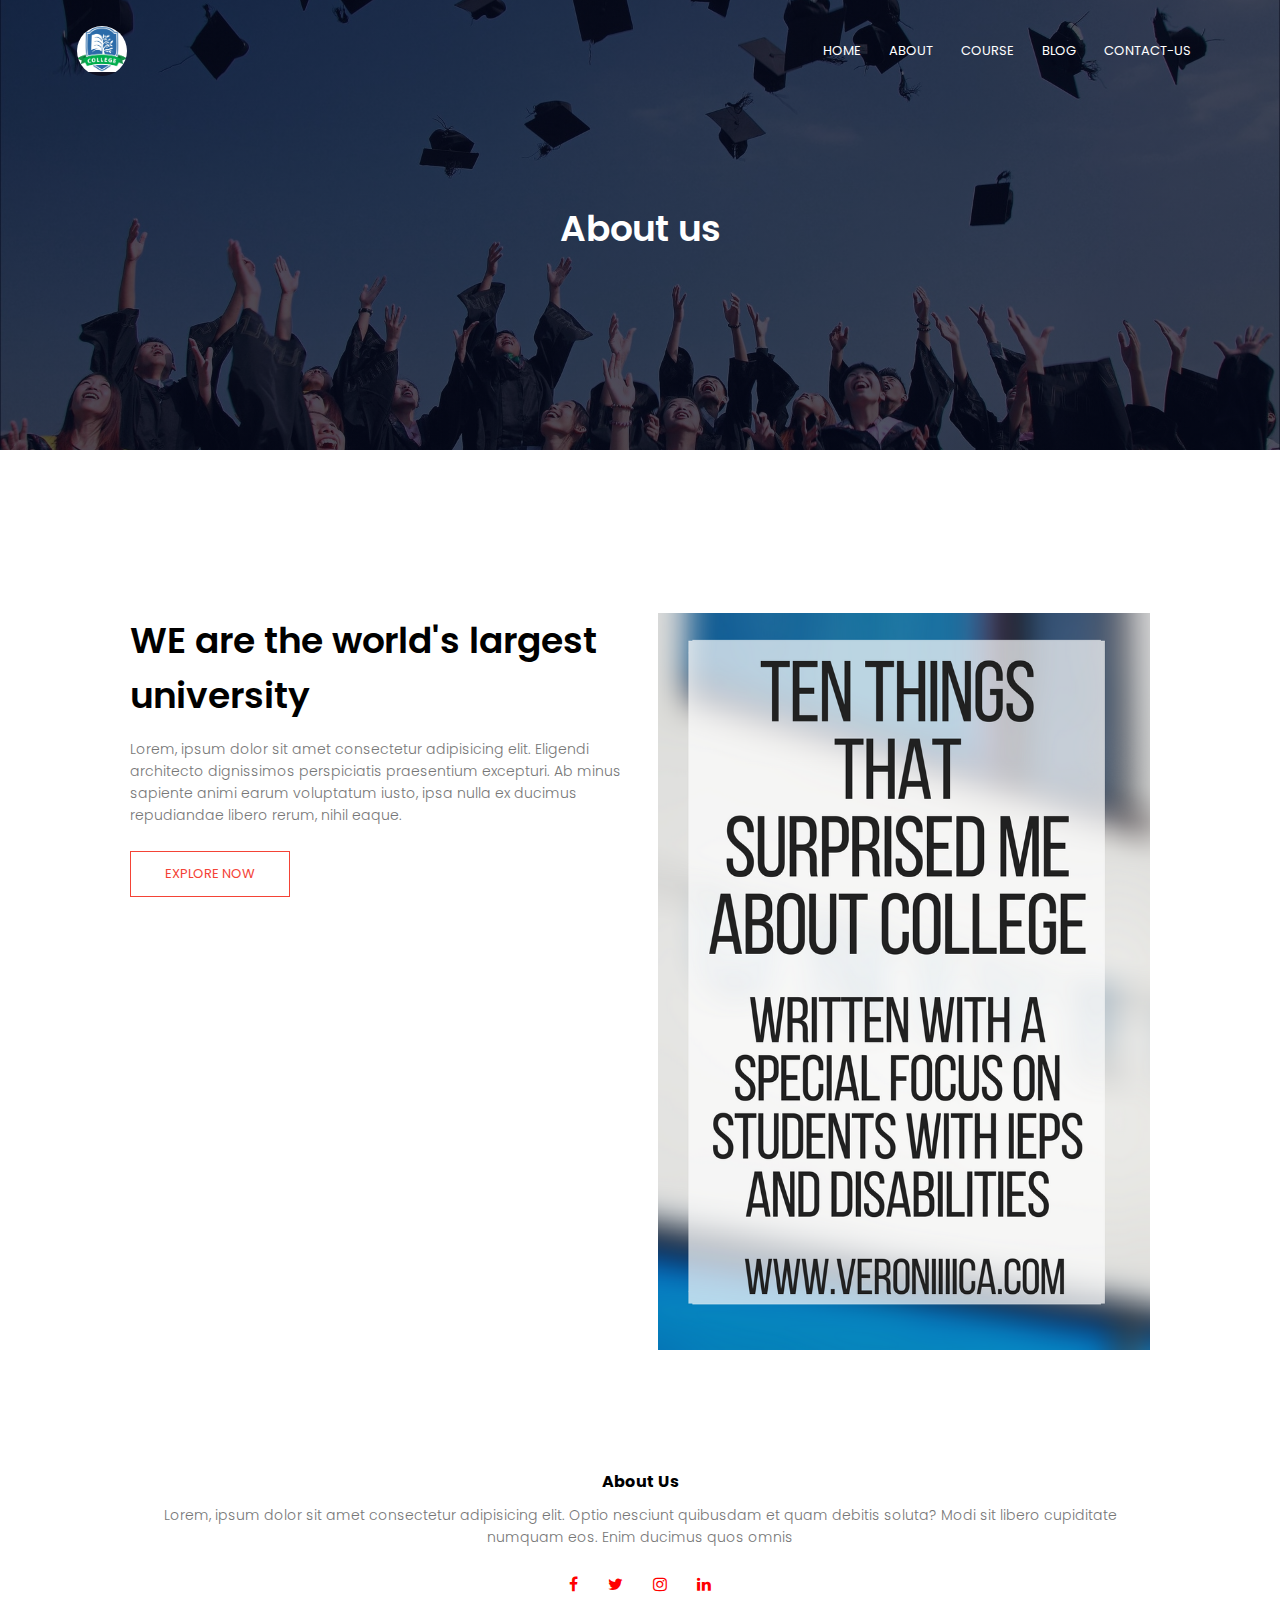
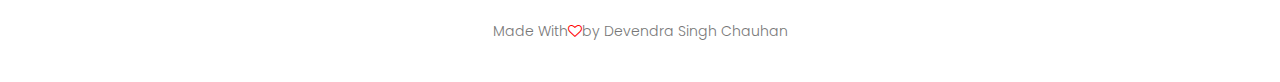
<file: about.html>
<!DOCTYPE html>
<html lang="en">

<head>
    <meta charset="UTF-8">
    <meta http-equiv="X-UA-Compatible" content="IE=edge">
    <meta name="viewport" content="width=device-width, initial-scale=1.0">
    <title>University Website Design</title>
    <link rel="stylesheet" href="styles.css">
    <link rel="preconnect" href="<link rel=" preconnect " href="https://fonts.googleapis.com ">
    <link rel="preconnect " href="https://fonts.gstatic.com " crossorigin>
    <link href="https://fonts.googleapis.com/css2?family=Poppins:ital,wght@0,200;0,300;0,400;0,700;1,300&display=swap " rel="stylesheet ">
    <link rel="stylesheet " href="https://stackpath.bootstrapcdn.com/font-awesome/4.7.0/css/font-awesome.min.css ">
</head>
<body>
    <section class="sub-header ">
        <nav>
            <img src="logo-college-vector-12216810.jpg " style="width: 50px; height: 50px; border-radius: 50%;" />
            <div class="nav-links " id="navLinks ">
                <i class="fa fa-times " onclick="hidemenu() "></i>
                <ul>
                    <li><a href="index.html ">HOME</a></li>
                    <li><a href="about.html ">ABOUT</a></li>
                    <li><a href="course.html ">COURSE</a></li>
                    <li><a href="blog.html ">BLOG</a></li>
                    <li><a href="contact.html ">CONTACT-US</a></li>
                </ul>
            </div>
            <i class="fa fa-bars " onclick="showmenu() "></i>
        </nav>
        <h1>About us</h1>
    </section>

<!------------About us Content------------------->

<section class="about-us ">
    <div class="row ">
        <div class="about-col ">
            <h1>WE are the world's largest university</h1>
            <p>Lorem, ipsum dolor sit amet consectetur adipisicing elit. Eligendi architecto dignissimos perspiciatis praesentium excepturi. Ab minus sapiente animi earum voluptatum iusto, ipsa nulla ex ducimus repudiandae libero rerum, nihil eaque.</p>
            <a href=" " class="hero-btn red-btn ">EXPLORE NOW</a>
        </div>
        <div class="about-col ">
            <img src="about.jpg ">
        </div>
    </div>
</section>




<!-------Footer------->
<section class="footer ">
    <h4>About Us</h4>
    <p>Lorem, ipsum dolor sit amet consectetur adipisicing elit. Optio nesciunt quibusdam et quam debitis soluta? Modi sit libero cupiditate <br>numquam eos. Enim ducimus quos omnis</p>
    <div class="icon ">
        <i class="fa fa-facebook "></i>
        <i class="fa fa-twitter "></i>
        <i class="fa fa-instagram "></i>
        <i class="fa fa-linkedin "></i>
    </div>
    <p>Made With<i class="fa fa-heart-o "></i>by Devendra Singh Chauhan</p>
</section>






<!-------javascript for toggle the menu bar------->
    <script>
        var navLinks = document.getElementById("navLinks ");
        function showmenu(){
            navLinks.style.right ="0 ";
        }
        function hidemenu(){
            navLinks.style.right ="-200px ";
        }
    </script>
</body>
</html>
</file>
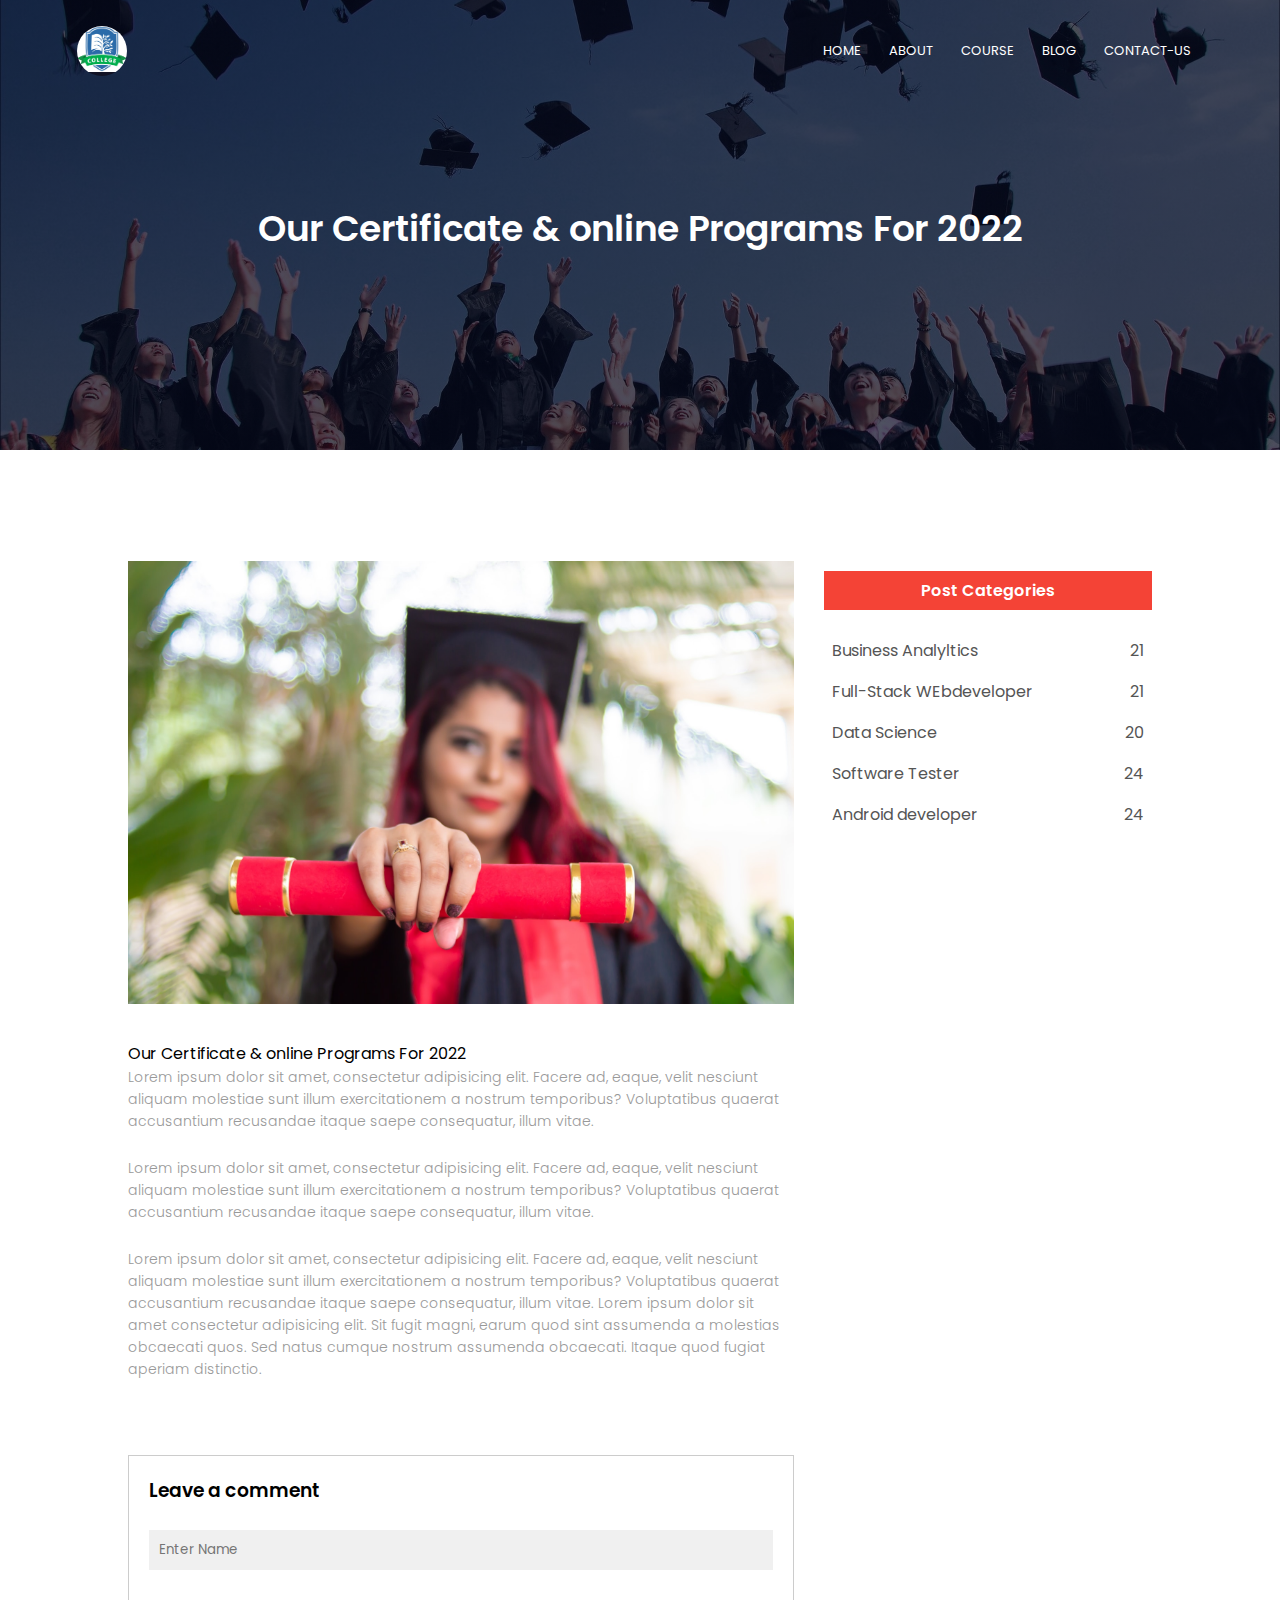
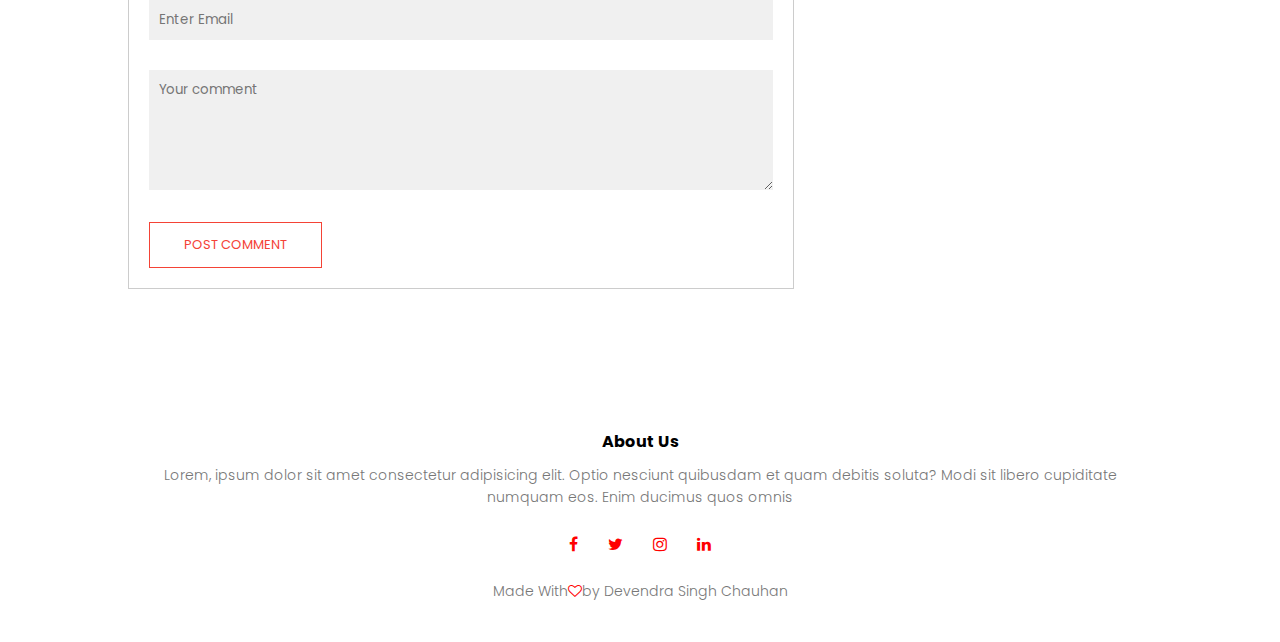
<file: blog.html>
<!DOCTYPE html>
<html lang="en">

<head>
    <meta charset="UTF-8">
    <meta http-equiv="X-UA-Compatible" content="IE=edge">
    <meta name="viewport" content="width=device-width, initial-scale=1.0">
    <title>University Website Design</title>
    <link rel="stylesheet" href="styles.css">
    <link rel="preconnect" href="<link rel=" preconnect " href="https://fonts.googleapis.com ">
    <link rel="preconnect " href="https://fonts.gstatic.com " crossorigin>
    <link href="https://fonts.googleapis.com/css2?family=Poppins:ital,wght@0,200;0,300;0,400;0,700;1,300&display=swap " rel="stylesheet ">
    <link rel="stylesheet " href="https://stackpath.bootstrapcdn.com/font-awesome/4.7.0/css/font-awesome.min.css ">
</head>
<body>
    <section class="sub-header ">
        <nav>
            <img src="logo-college-vector-12216810.jpg " style="width: 50px; height: 50px; border-radius: 50%;" />
            <div class="nav-links " id="navLinks ">
                <i class="fa fa-times " onclick="hidemenu() "></i>
                <ul>
                    <li><a href="index.html ">HOME</a></li>
                    <li><a href="about.html ">ABOUT</a></li>
                    <li><a href="course.html ">COURSE</a></li>
                    <li><a href="blog.html ">BLOG</a></li>
                    <li><a href="contact.html ">CONTACT-US</a></li>
                </ul>
            </div>
            <i class="fa fa-bars " onclick="showmenu() "></i>
        </nav>
        <h1>Our Certificate & online Programs For 2022</h1>
    </section>
<!-------Blog Page Content------->
<section class="blog-content ">
    <div class="row ">
        <div class="blog-left ">
            <img src="certificate.jpg " alt=" ">
            <h2></h2>Our Certificate & online Programs For 2022</h2>
            <p>Lorem ipsum dolor sit amet, consectetur adipisicing elit. Facere ad, eaque, velit nesciunt aliquam molestiae sunt illum exercitationem a nostrum temporibus? Voluptatibus quaerat accusantium recusandae itaque saepe consequatur, illum vitae.
            </p>
            <br>
            <p>Lorem ipsum dolor sit amet, consectetur adipisicing elit. Facere ad, eaque, velit nesciunt aliquam molestiae sunt illum exercitationem a nostrum temporibus? Voluptatibus quaerat accusantium recusandae itaque saepe consequatur, illum vitae.
            </p>
            <br>
            <p>Lorem ipsum dolor sit amet, consectetur adipisicing elit. Facere ad, eaque, velit nesciunt aliquam molestiae sunt illum exercitationem a nostrum temporibus? Voluptatibus quaerat accusantium recusandae itaque saepe consequatur, illum vitae.
            Lorem ipsum dolor sit amet consectetur adipisicing elit. Sit fugit magni, earum quod sint assumenda a molestias obcaecati quos. Sed natus cumque nostrum assumenda obcaecati. Itaque quod fugiat aperiam distinctio.</p>
            <br>
            <div class="comment-box ">
                <h3>Leave a comment</h3>
                <form class="comment-form ">
                    <input type="text " placeholder="Enter Name ">
                    <input type="email " placeholder="Enter Email ">
                    <textarea rows="5 " placeholder="Your comment "></textarea>
                    <button type="submit "class="hero-btn red-btn ">POST COMMENT</button>
                </form>
            </div>
        </div>
        <div class="blog-right ">
            <h3>Post Categories</h3>
            <div>
                <span>Business Analyltics</span>
                <span>21</span>
            </div>
            <div>
                <span>Full-Stack WEbdeveloper</span>
                <span>21</span>
            </div>
            <div>
                <span>Data Science</span>
                <span>20</span>
            </div>
            <div>
                <span>Software Tester</span>
                <span>24</span>
            </div>
            <div>
                <span>Android developer</span>
                <span>24</span>
            </div>
        </div>
    </div>
</section>


<!-------Footer------->
<section class="footer ">
    <h4>About Us</h4>
    <p>Lorem, ipsum dolor sit amet consectetur adipisicing elit. Optio nesciunt quibusdam et quam debitis soluta? Modi sit libero cupiditate <br>numquam eos. Enim ducimus quos omnis</p>
    <div class="icon ">
        <i class="fa fa-facebook "></i>
        <i class="fa fa-twitter "></i>
        <i class="fa fa-instagram "></i>
        <i class="fa fa-linkedin "></i>
    </div>
    <p>Made With<i class="fa fa-heart-o "></i>by Devendra Singh Chauhan</p>
</section>






<!-------javascript for toggle the menu bar------->
    <script>
        var navLinks = document.getElementById("navLinks ");
        function showmenu(){
            navLinks.style.right ="0 ";
        }
        function hidemenu(){
            navLinks.style.right ="-200px ";
        }
    </script>
</body>
</html>
</file>
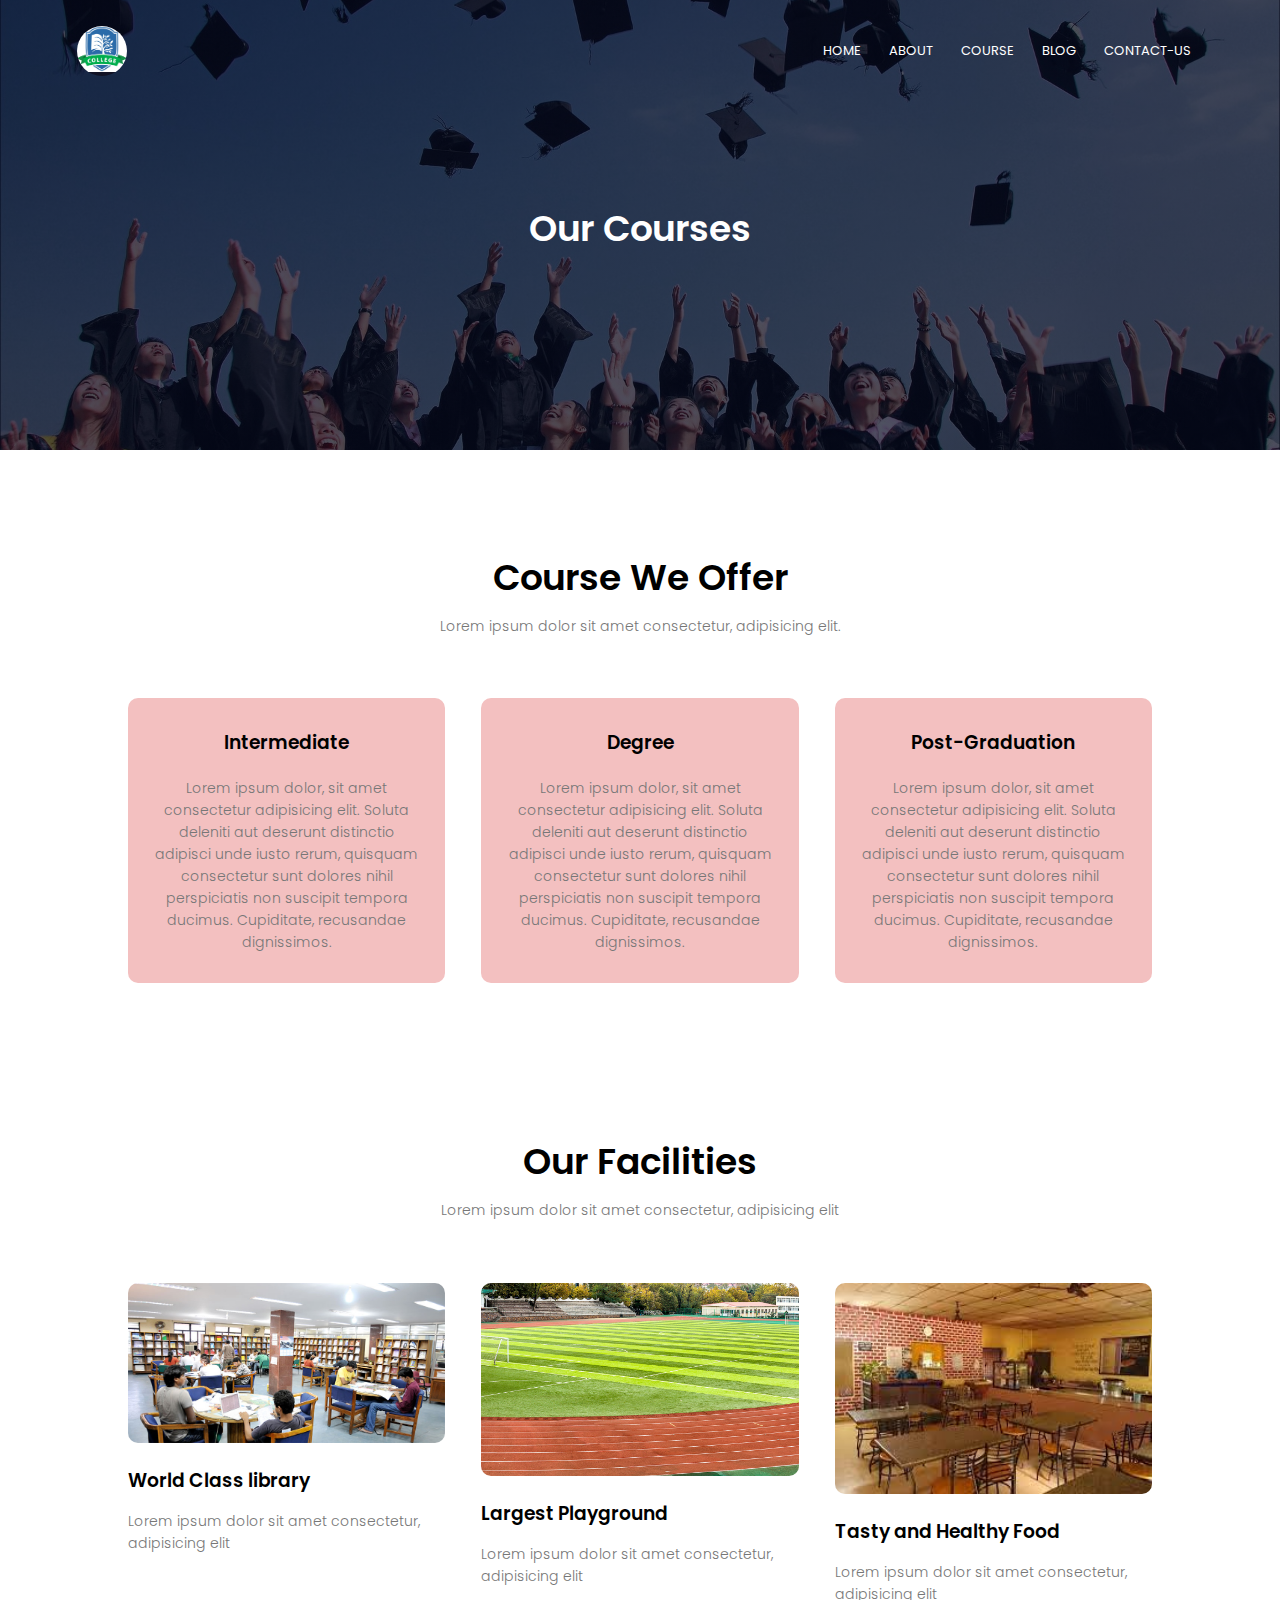
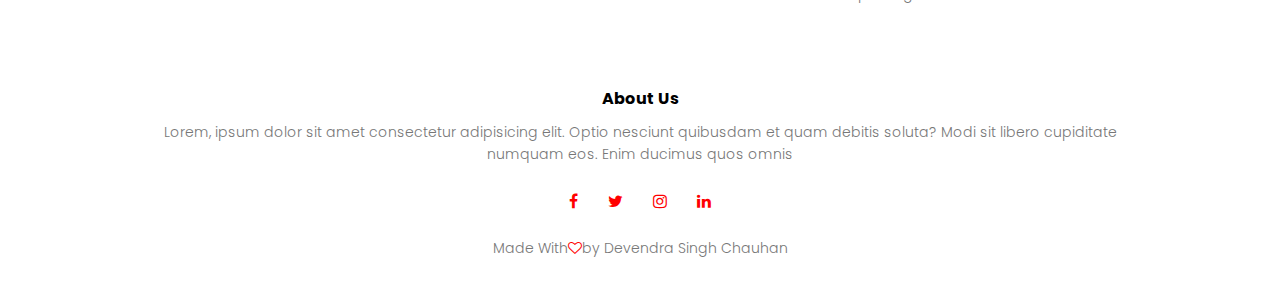
<file: course.html>
<!DOCTYPE html>
<html lang="en">

<head>
    <meta charset="UTF-8">
    <meta http-equiv="X-UA-Compatible" content="IE=edge">
    <meta name="viewport" content="width=device-width, initial-scale=1.0">
    <title>University Website Design</title>
    <link rel="stylesheet" href="styles.css">
    <link rel="preconnect" href="<link rel=" preconnect " href="https://fonts.googleapis.com ">
    <link rel="preconnect " href="https://fonts.gstatic.com " crossorigin>
    <link href="https://fonts.googleapis.com/css2?family=Poppins:ital,wght@0,200;0,300;0,400;0,700;1,300&display=swap " rel="stylesheet ">
    <link rel="stylesheet " href="https://stackpath.bootstrapcdn.com/font-awesome/4.7.0/css/font-awesome.min.css ">
</head>
<body>
    <section class="sub-header ">
        <nav>
            <img src="logo-college-vector-12216810.jpg " style="width: 50px; height: 50px; border-radius: 50%;" />
            <div class="nav-links " id="navLinks ">
                <i class="fa fa-times " onclick="hidemenu() "></i>
                <ul>
                    <li><a href="index.html ">HOME</a></li>
                    <li><a href="about.html ">ABOUT</a></li>
                    <li><a href="course.html ">COURSE</a></li>
                    <li><a href="blog.html ">BLOG</a></li>
                    <li><a href="contact.html ">CONTACT-US</a></li>
                </ul>
            </div>
            <i class="fa fa-bars " onclick="showmenu() "></i>
        </nav>
        <h1>Our Courses</h1>
    </section>

<!------------Course------------------->


<section class="course ">
    <h1>Course We Offer</h1>
    <p>Lorem ipsum dolor sit amet consectetur, adipisicing elit.</p>
    <div class="row ">
        <div class="course-col ">
            <h3>Intermediate</h3>
            <p>Lorem ipsum dolor, sit amet consectetur adipisicing elit. Soluta deleniti aut deserunt distinctio adipisci unde iusto rerum, quisquam consectetur sunt dolores nihil perspiciatis non suscipit tempora ducimus. Cupiditate, recusandae dignissimos.</p>
        </div>
        <div class="course-col ">
            <h3>Degree</h3>
            <p>Lorem ipsum dolor, sit amet consectetur adipisicing elit. Soluta deleniti aut deserunt distinctio adipisci unde iusto rerum, quisquam consectetur sunt dolores nihil perspiciatis non suscipit tempora ducimus. Cupiditate, recusandae dignissimos.</p>
        </div>
        <div class="course-col ">
            <h3>Post-Graduation</h3>
            <p>Lorem ipsum dolor, sit amet consectetur adipisicing elit. Soluta deleniti aut deserunt distinctio adipisci unde iusto rerum, quisquam consectetur sunt dolores nihil perspiciatis non suscipit tempora ducimus. Cupiditate, recusandae dignissimos.</p>
        </div>
    </div>
</section>
<!-------Facilities------->

<section class="facilities ">
    <h1>Our Facilities</h1>
    <p>Lorem ipsum dolor sit amet consectetur, adipisicing elit</p>
    <div class="row ">
        <div class="facilities-col ">
            <img src="library.jpg ">
            <h3>World Class library</h3>
            <p>Lorem ipsum dolor sit amet consectetur, adipisicing elit</p>
        </div>
        <div class="facilities-col ">
            <img src="Big-School-Playgrounds-6-reasons-why-kids-need-them.jpg ">
            <h3>Largest Playground</h3>
            <p>Lorem ipsum dolor sit amet consectetur, adipisicing elit</p>
        </div>
        <div class="facilities-col ">
            <img src="download.jpeg ">
            <h3>Tasty and Healthy Food</h3>
            <p>Lorem ipsum dolor sit amet consectetur, adipisicing elit</p>
        </div>
    </div>
</section>




<!-------Footer------->
<section class="footer ">
    <h4>About Us</h4>
    <p>Lorem, ipsum dolor sit amet consectetur adipisicing elit. Optio nesciunt quibusdam et quam debitis soluta? Modi sit libero cupiditate <br>numquam eos. Enim ducimus quos omnis</p>
    <div class="icon ">
        <i class="fa fa-facebook "></i>
        <i class="fa fa-twitter "></i>
        <i class="fa fa-instagram "></i>
        <i class="fa fa-linkedin "></i>
    </div>
    <p>Made With<i class="fa fa-heart-o "></i>by Devendra Singh Chauhan</p>
</section>






<!-------javascript for toggle the menu bar------->
    <script>
        var navLinks = document.getElementById("navLinks ");
        function showmenu(){
            navLinks.style.right ="0 ";
        }
        function hidemenu(){
            navLinks.style.right ="-200px ";
        }
    </script>
</body>
</html>
</file>
<file: styles.css>
*{
    margin: 0;
    padding: 0;
    font-family: 'Poppins', sans-serif;
}
.header{
    min-height: 100vh;
    width: 100%;
    background-image: linear-gradient(rgba(4,9,30,0.7),rgba(4,9,30,0.7)),url(banner.png);
    background-position: center;
    background-size: cover;
    position: relative;
}

NAV{
    display: flex;
    padding: 2% 6%;
    justify-content: space-between;
    align-items: center;
}
nav img{
    width: 150px;

}

.nav-links{
    flex: 1;
    text-align: right;
}

.nav-links ul li{
    list-style: none;
    display: inline-block;
    padding: 8px 12px;
    position: relative;
}
.nav-links ul li a{
    color: white;
    text-decoration: none;
    font-size: 13px;

}

.nav-links ul li::after{
    content: '';
    width: 0%;
    height: 2px;
    background: #f44336;
    display: block;
    margin: auto;
    transition: 0.5s;
}
.nav-links ul li:hover::after{
    width: 100%;

}
.text-box{
    width: 90%;
    color: #fff;
    position: absolute;
    top: 50%;
    left: 50%;
    transform: translate(-50%,-50%);
    text-align: center;
}
.text-box h1{
    font-size: 62px;
}

text-box p{
    margin: 10px 0 40px;
    font-size: 14px;
    color: white;
}
.hero-btn{
    display: inline-block;
    text-decoration: none;
    color: white;
    border: 1px solid;
    padding: 12px 34px;
    font-size: 13px;
    background: transparent;
    position: relative;
    cursor: pointer;
}
.hero-btn:hover{
    border: 1px solid #f44336;
    background: #f44336;
    transition: 1s;
}
nav .fa{
    display: none;
}
@media(max-width: 700px){
    .text-box h1{
        font-size: 20px;
    }
    .nav-links ul li{
        display: block;
    }
    .nav-links{
        position: fixed;
        background-color: #f44336;
        height: 100vh;
        width: 200px;
        top: 0;
        right: -200px;
        text-align: left;
        z-index: 2;
        transition: 1s;

    }
    nav .fa{
        display: block;
        color: #fff;
        margin: 10px;
        font-size: 22px;
        cursor: pointer;
    }
    .nav-links ul{
        padding: 30px;
    }
}

/*----------Course---------*/

.course{
    width: 80%;
    margin: auto;
    text-align:center;
    padding-top: 100px;
}
h1{
    font-size: 36px;
    font-weight: 600;

}
p{
    color: #777;
    font-size: 14px;
    font-weight: 300;
    line-height: 22px;
    padding: 10px;
}

.row{
    margin-top: 5%;
    display: flex;
    justify-content: space-between;
}

.course-col{
    flex-basis: 31%;
    background: #f3c0c0;
    border-radius: 10px;
    margin-bottom: 5%;
    padding: 20px 12px;
    box-sizing: border-box;
    transition: 0.5s;
}
h3{
    text-align: center;
    font-weight: 600;
    margin: 10px 0;
}
.course-col:hover{
    box-shadow: 0 0 20px 0px rgba(48, 47, 47, 0.712);
}
@media(max-width: 700px){
    .row{
        flex-direction: column;
    }
}
/*-------Campus--------*/
.campus{
    width: 80%;
    margin: auto;
    text-align:center;
    padding-top: 50px;

}
.campus-col{
    flex-basis: 32%;
    border-radius: 10px;
    margin-bottom: 30px;
    position: relative;
    overflow: hidden;

}
.campus-col img{
    width: 100%;
    display: block;
}
.layer{
    background: transparent;
    height: 100%;
    width: 100%;
    position: absolute;
    top: 0;
    left: 0;
    transition: 0.5s;
}
.layer:hover{
    background: rgba(226, 0, 0, 0.7);
}
.layer h3{
    width: 100%;
    font-weight: 500;
    color: #fff;
    font-size: 26px;
    bottom: 0;
    left: 50%;
    transform: translateX(-50%);
    position: absolute;
    opacity: 0;
    transition: 0.5s;
}
.layer:hover h3{
    bottom: 49%;
    opacity: 1;
}
/*----------------facilities------*/
.facilities{
    width: 80%;
    margin: auto;
    text-align: center;
    text-align: center;
    padding-top: 100px;
}
.facilities-col{
    flex-basis: 31%;
    border-radius: 10px;
    margin-bottom: 5%;
    text-align: left;
}
.facilities-col img{
    width: 100%;
    border-radius: 10px;
}
.facilities-col p{
    padding: 0;

}
.facilities-col h3{
    margin-top: 16px;
    margin-bottom: 15px;
    text-align: left;
}
/*----------textimonials-----------*/

.testimonials{
    width: 80%;
    margin: auto;
    padding-top: 100px;
    text-align: center;
}
.testimonials-col{
    flex-basis: 44%;
    border-radius: 10px;
    margin-bottom: 5%;
    text-align: left;
    background: #fff3f3;
    padding: 25px;
    cursor: pointer;
    display: flex;
}
.testimonials-col img{
    height: 40px;
    margin-left: 5px;
    margin-right: 30px;
    border-radius: 50%;
}
.testimonials-col p{
    padding: 0;

}
.testimonials-col h3{
    margin-top: 15px;
    text-align: left;
}
.testimonials-col .fa{
    color: red;
}
@media(max-width:700px){
    .testimonials-col img{
        margin-left: 0px;
        margin-right: 15px;
    }
}
/*-----Call TO Action------*/
.cta{
    margin: 100px auto;
    width: 80%;
    background-image: linear-gradient(rgba(4,9,30,0.7),rgba(4,9,30,0.7)),url(banner2.jpg);
    background-position: center;
    background-size: cover;
    border-radius: 10px;
    text-align: center;
    padding: 100px 0;
}
.cta h1{
    color: #fff;
    margin: 40px;
    padding: 0;
}
@media(max-width: 700px){
    .cta h1{
        font-size: 24px;
    }
}
/*--------footer---------*/
.footer{
    width: 100%;
    text-align: center;
    padding: 30px 0;
}
footer h4{
    margin-bottom: 25px;
    margin-top: 20px;
    font-weight: 600;
}
.icon .fa{
    color: red;
    margin: 0 13px;
    cursor: pointer;
    padding: 18px 0;
}
.fa-heart-o{
   color: red; 
}
/*--------ABOUT US PAGE---------------*/
.sub-header{
    height: 50vh;
    width: 100%;
    background-image: linear-gradient(rgba(4,9,30,0.7),rgba(4,9,30,0.7)),url(background.jpg);
    background-position: center;
    background-size: cover;
    text-align: center;
    color: white;

}

.sub-header h1{
    margin-top: 100px;
}
.about-us{
    width: 80%;
    margin: auto;
    padding-top: 80px;
    padding-bottom: 50px;
}
.about-col{
    flex-basis: 48%;
    padding: 32px 2px;
}

.about-col img{
    width: 100%;
}

.about-col h1{
    padding-top: 0;
}

.about-col p{
    padding: 15px 0 25px;
}
.red-btn{
    border: 1px solid #f44336;
    background: transparent;
    color: #f44336;
}

.red-btn:hover{
 color: white;
}
/*-----Blog-content------*/
.blog-content{
    width: 80%;
    margin: auto;
    padding: 60px 0;
}

.blog-left{
    flex-basis: 65%;
}
.blog-left img{
    width: 100%;
}
.blog-left h2{
    color: #222;
    font-weight: 600;
    margin: 30px;
}
.blog-left p{
    color: #999;
    padding: 0;
}
.blog-right{
    flex-basis: 32%;
}
.blog-right h3{
    background: #f44336;
    color: white;
    padding: 7px 0;
    font-size: 16px;
    margin-bottom: 20px;
}
.blog-right div{
    display: flex;
    align-items: center;
    justify-content: space-between;
    color: #555;
    padding: 8px;
    box-sizing: border-box;
}
.comment-box{
    border: 1px solid #ccc;
    margin: 50px 0;
    padding: 10px 20px;
}
.comment-box h3{
    text-align: left;
}
.comment-form input, .comment-form textarea{
    width: 100%;
    padding: 10px;
    margin: 15px 0;
    box-sizing: border-box;
    border: none;
    outline: none;
    background: #f0f0f0;

}
.comment-form button{
    margin: 10px 0;
}

@media(max-width:700px){
    .sub-header h1{
        font-size: 24px;
    }
}
/*------------Contact us------------*/
.location{
    width: 80%;
    margin: auto;
    padding: 80px 0;
}
.location iframe{
    width: 100%;
}
.contact-us{
    width: 80%;
    margin: auto;
}
.contact-col{
    flex-basis: 48%;
    margin-bottom: 30px;
}
.contact-col div{
    display: flex;
    align-items: center;
    margin-bottom: 40px;
}
.contact-us div .fa{
    font-size: 28px;
    color: #f44336;
    margin: 10px;
    margin-right: 30px;
}
.contact-us div p{
    padding: 0;
}
.contact-us div h5{
    font-size: 20px;
    margin-bottom: 5px;
    color: #555;
    font-weight: 400;
}
.contact-col input, .contact-col textarea{
     width: 100%;
     padding: 15px;
     margin-bottom: 17px;
     outline: none;
     border: 1px solid #ccc;
     box-sizing: border-box;
}
</file>
